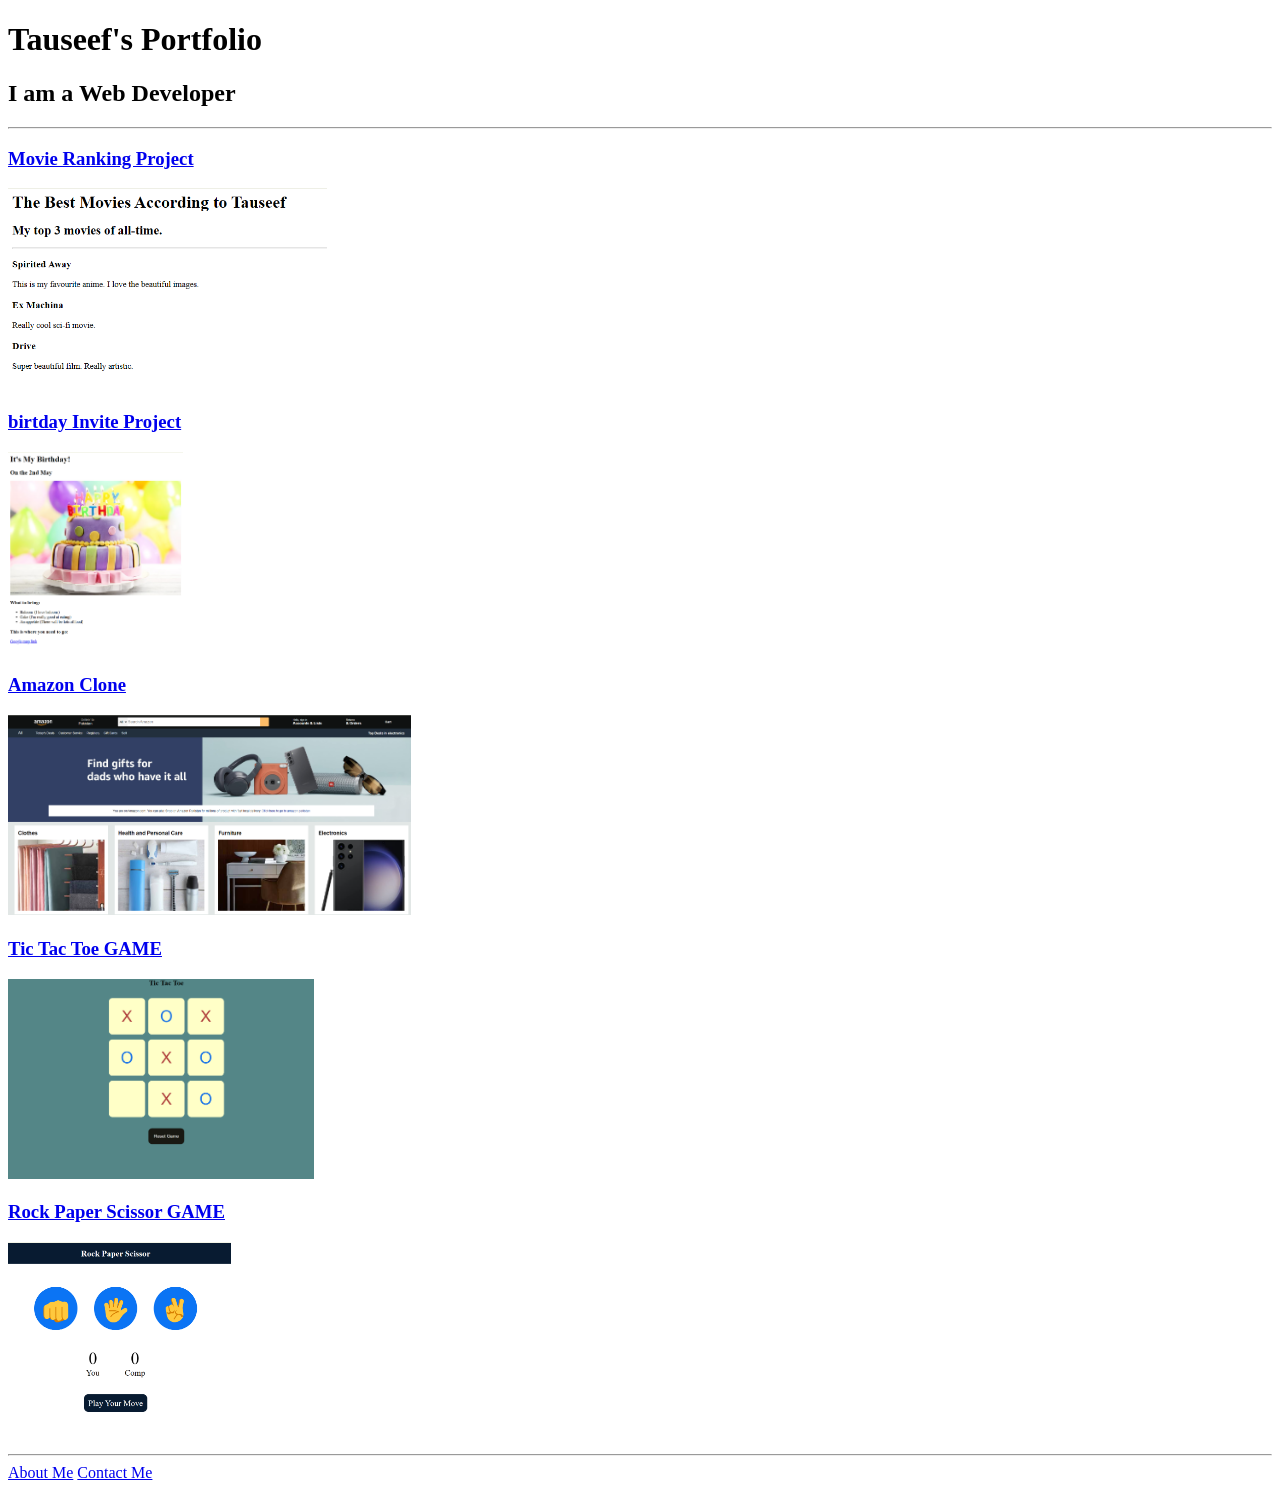
<file: index.html>
<!-- TODO 1: Create the HTML Boilerplate -->
<!DOCTYPE html>
<html lang="en">
<head>
    <meta charset="UTF-8">
    <meta name="viewport" content="width=device-width, initial-scale=1.0">
    <title>My Portfolio</title>
</head>
<body>
    <h1>Tauseef's Portfolio</h1>
    <h2>I am a Web Developer</h2>
    <hr />
    <h3><a href="./public/movie-ranking.html">Movie Ranking Project</a></h3>
    <img src="./assets/images/movie.png" alt="Movie-Ranking Project" height="200px" />
    <h3><a href="./public/3.4 Birthday Invite Project/birtday.html">birtday Invite Project</a></h3> 
    <img src="./assets/images/cake.png" alt="Birthday Cake" height="200px">
    <h3><a href="./public/Amazon/index.html">Amazon Clone</a></h3>
    <img src="./assets/images/amazon.png" alt="Amazon Clone" height="200px">
    <h3><a href="./public/TIc Toc GAME/index.html">Tic Tac Toe GAME</a></h3>
    <img src="./assets/images/tictac.png" alt="tictac Game" height="200px">
    <h3><a href="./public/Rock Paper Scissor Game/">Rock Paper Scissor GAME</a></h3>
    <img src="./assets/images/rockpaper.png" alt="Rock Paper Scissor Game" height="200px">
    <hr />
    <a href="./public/about.html">About Me</a>
    <a href="./public/contact.html">Contact Me</a>
    

</body>
</html>
<!-- TODO 2: Add Your previous projects' HTML into the public folder -->

<!-- TODO 3: Take screenshots of your project previews and add the images to the images folder -->

<!-- TODO 4: Add titles/subtitles etc. -->

<!-- TODO 5: Add a link to the project pages -->

<!-- TODO 6: Add images to show the project previews
HINT for TODO 6: You can use the height attribute set to 200 to make the image smaller:
https://developer.mozilla.org/en-US/docs/Web/HTML/Element/img#attr-height -->

<!-- TODO 7: Add the Contact Me and About Me page links -->
</file>
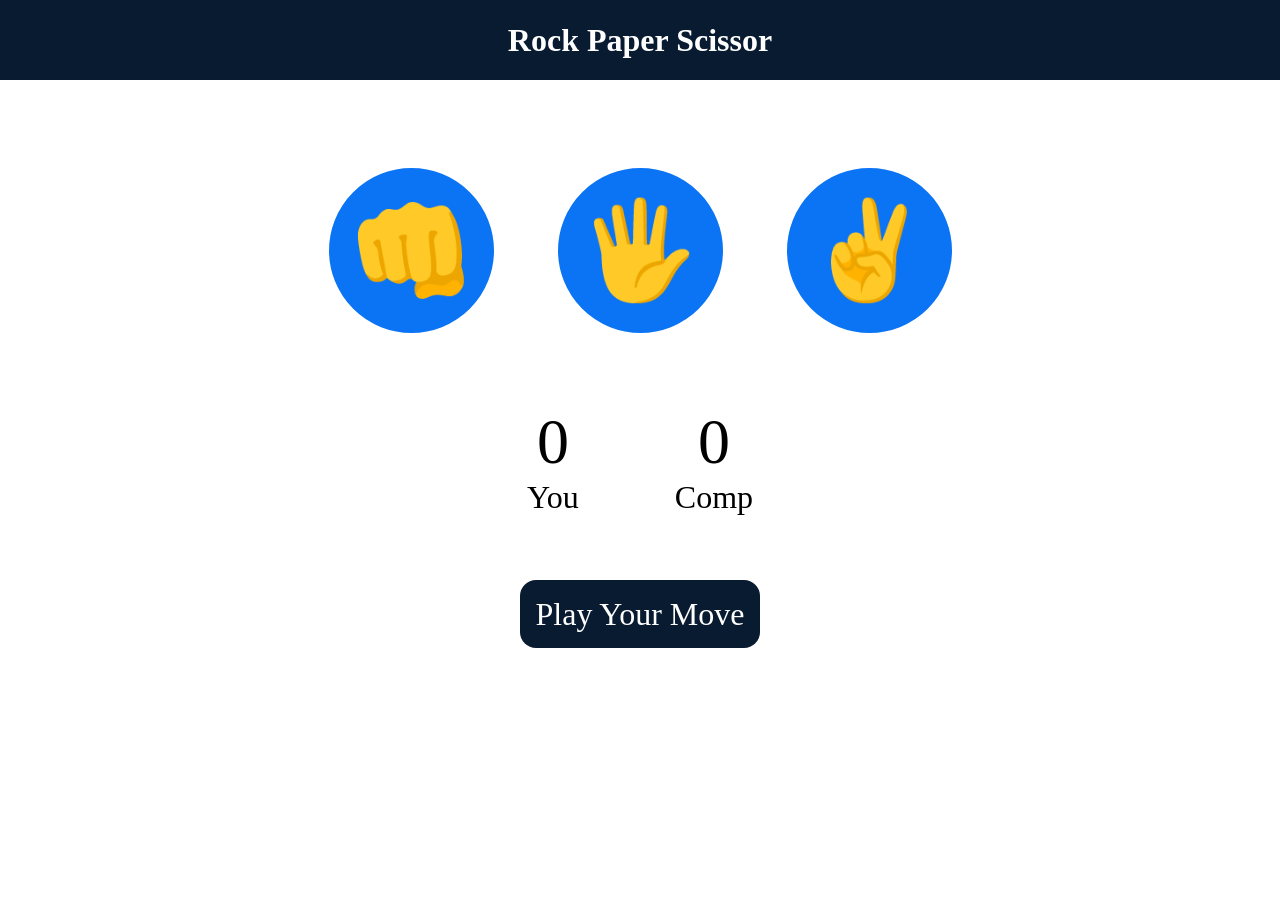
<file: public/Rock Paper Scissor Game/index.html>
<!DOCTYPE html>
<html lang="en">
<head>
    <meta charset="UTF-8">
    <meta name="viewport" content="width=device-width, initial-scale=1.0">
    <title>Rock-paper-scssior Game</title>
    <link rel="stylesheet" href="style.css">
</head>
<body>
    <h1>Rock Paper Scissor </h1>

    <div class="choices">
        <div class="choice" id="rock">
            👊
        </div>

        <div class="choice" id="paper">
            🖐️
        </div>

        <div class="choice" id="scissor">
            ✌️
        </div>
    </div>

    <div class="score-board">
        <div class="score">
            <p id="user-score">0</p>
            <p>You</p>
        </div>

        <div class="score">
            <p id="comp-score">0</p>
            <p>Comp</p>
        </div>
    </div>

    <div class="msg-container">
        <p id="msg">Play Your Move</p>
    </div>
    <script src="game.js"></script>
</body>
</html>
</file>
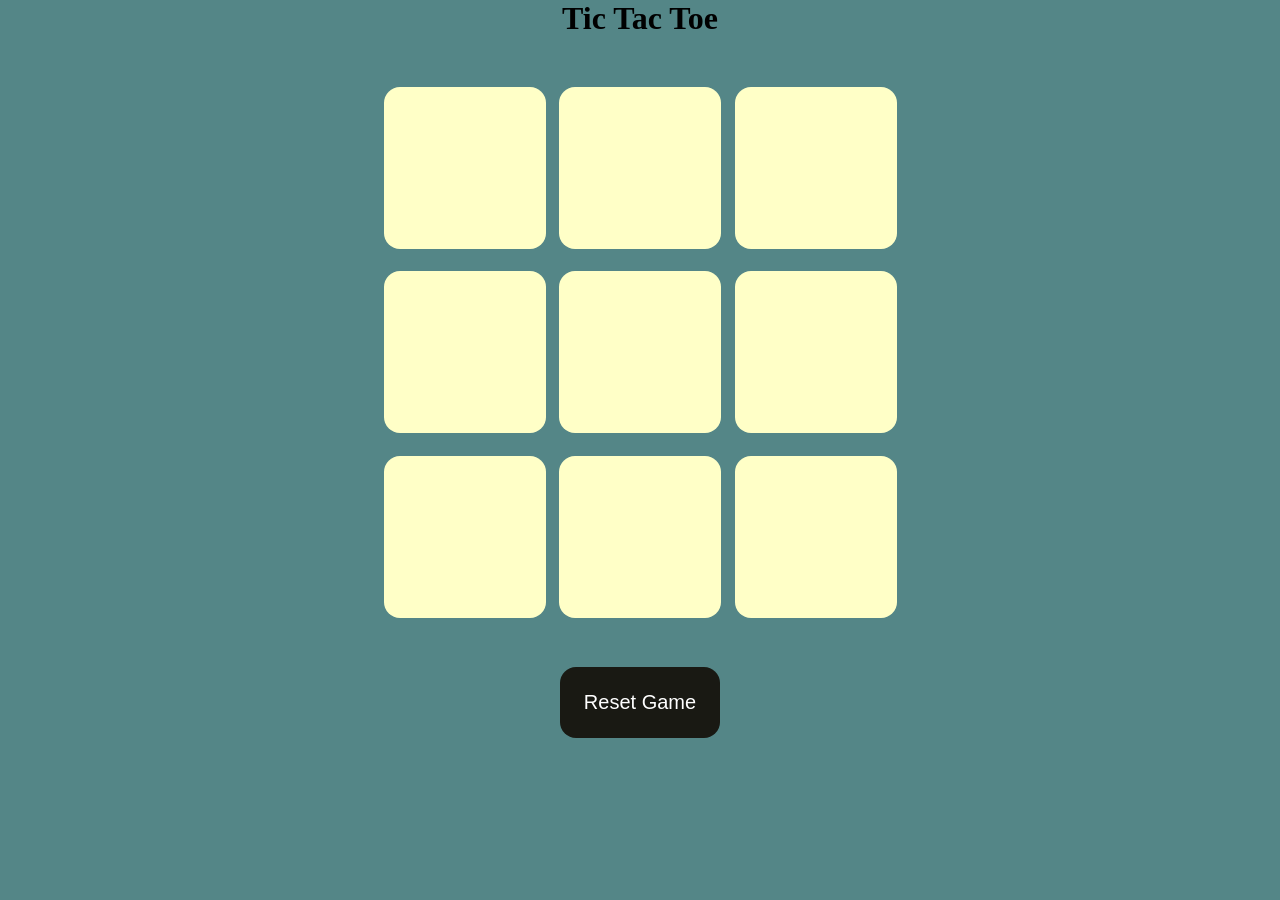
<file: public/TIc Toc GAME/index.html>
<!DOCTYPE html>
<html lang="en">
<head>
    <meta charset="UTF-8">
    <meta name="viewport" content="width=device-width, initial-scale=1.0">
    <title>Tic-Tac-Toe Game</title>
    <link rel="stylesheet" href="style.css">
</head>
<body>
    <div class="msg-container hide">
        <p id="msg">Winner</p>
        <button id="new-btn">New Game</button>
    </div>
    <main>
        <h1>Tic Tac Toe</h1>
        <div class="container">
            <div class="game">
                <button class="box"></button>
                <button class="box"></button>
                <button class="box"></button>
                <button class="box"></button>
                <button class="box"></button>
                <button class="box"></button>
                <button class="box"></button>                
                <button class="box"></button>
                <button class="box"></button>
            </div>
        </div>
        <button id="reset-btn">Reset Game</button>
    </main>
    
    <script src="game.js"></script>
</body>
</html>
</file>
<file: public/Rock Paper Scissor Game/style.css>
*{
    margin: 0;
    padding: 0;
    text-align: center;
}

h1{
    background-color: #081b31;
    color:white ;
    height: 5rem;
    line-height: 5rem;
}

.choices{
    display: flex;
    flex-wrap: wrap;
    justify-content: center;
    align-items: center;
    gap: 3rem;
    margin-top: 5rem;
}

.choice{
    height: 165px;
    width: 165px;
    display: flex;
    justify-content: center;
    align-items: center;
    background-color: rgb(11, 116, 244);
    border: 0.5rem solid white;
    border-radius: 50%;
    font-size: 6rem;

}

.choice:hover{
    border-color: #081b31;
    cursor: pointer;
}

.score-board{
    display: flex;
    justify-content: center;
    align-items: center;
    font-size: 2rem;
    margin-top: 4rem;
    gap: 6rem;
}

#user-score,
#comp-score{
    font-size: 4rem;
}

.msg-container{
    margin-top: 5rem;
}

#msg{
    background-color: #081b31;
    color: white;
    font-size: 2rem;
    display: inline;
    padding: 1rem;
    border-radius: 1rem;
}
</file>
<file: public/TIc Toc GAME/style.css>
*{
    margin: 0;
    padding: 0;
}

body{
    background-color: #548687;
    text-align: center;
}

.container{
    height: 70vh;
    display: flex;
    align-items: center;
    justify-content: center;
}

.game{
    height: 60vmin;
    width: 60vmin;
    display: flex;
    flex-wrap: wrap;
    justify-content: center;
    align-items: center;
    gap: 1.5vmin;
}

.box{
    height: 18vmin;
    width: 18vmin;
    border-radius: 1rem;
    border: none;
    box-shadow:0, 0, 1rem, rgba(0, 0, 0, 0.3);
    font-size: 8vmin;
    color: #b0413e;
    background-color: #ffffc7;
}
.blue{
    color: rgb(24, 114, 232);
}
#reset-btn{
    padding: 1.5rem;
    font-size: 1.25rem;
    color: #fff;
    background-color: #191913;
    border-radius: 1rem;
    border: none;
}

#new-btn{
    padding: 1.5rem;
    font-size: 1.25rem;
    color: #fff;
    background-color: #191913;
    border-radius: 1rem;
    border: none;
}

#msg{
    font-size: 5vmin;
    color: #ffffc7;
}

.msg-container{
    height: 100vmin;
    display: flex;
    flex-direction: column;
    justify-content: center;
    align-items: center;
    gap: 4rem;
}

.hide{
    display: none;
}
</file>
